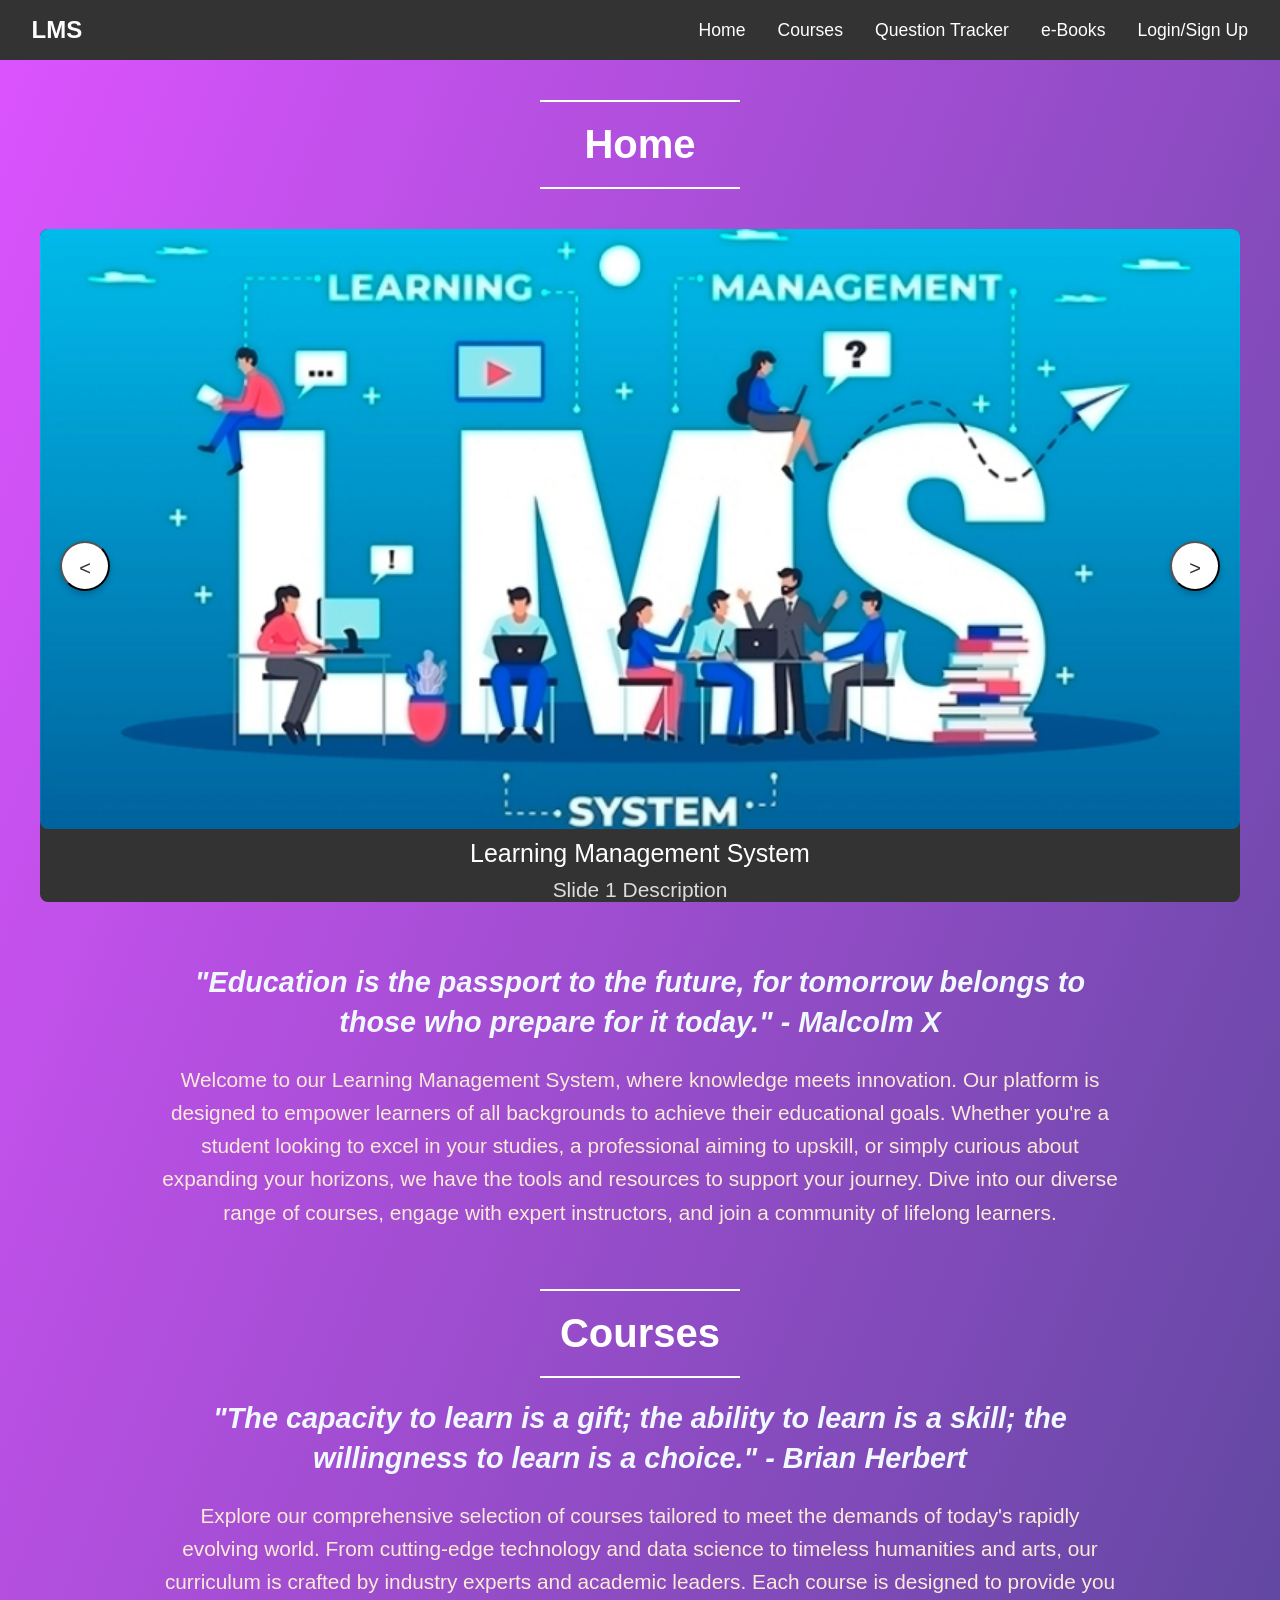
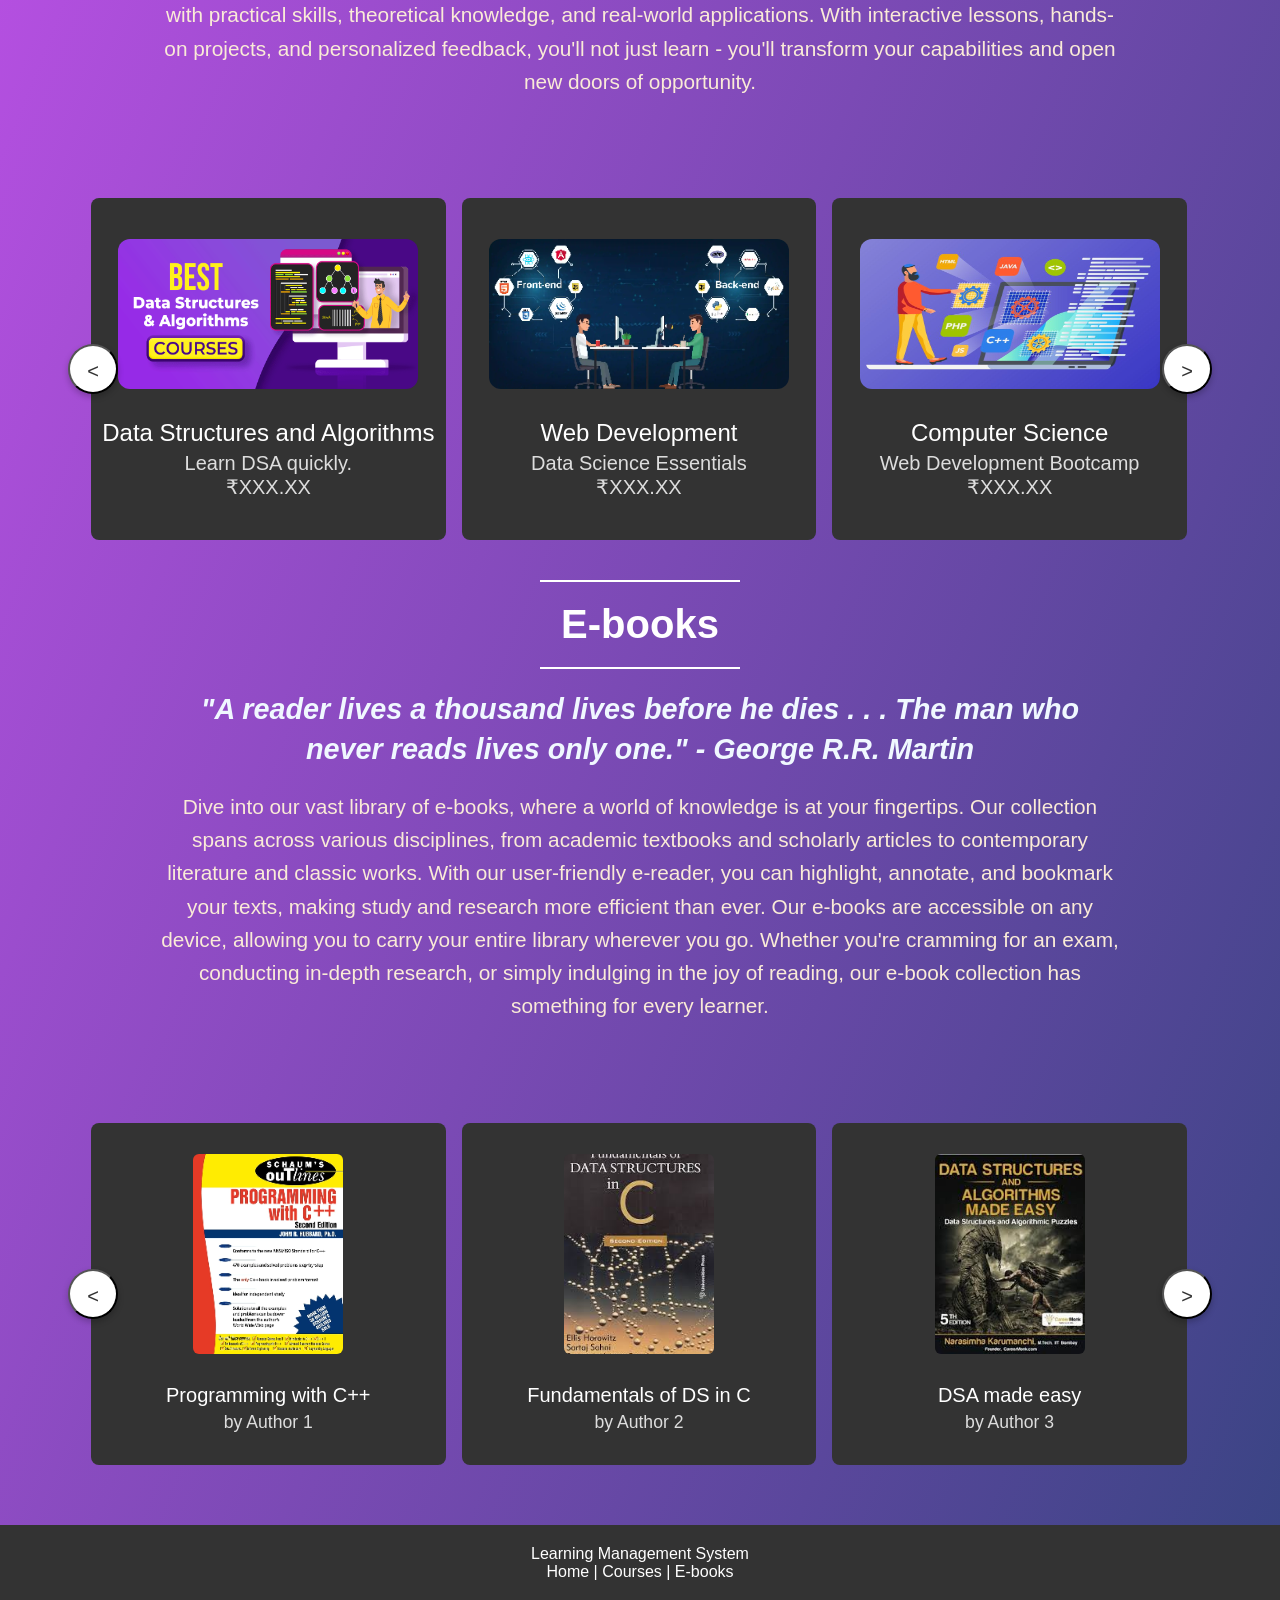
<file: index.html>
<!DOCTYPE html>
<html lang="en">
<head>
    <meta charset="UTF-8">
    <meta name="viewport" content="width=device-width, initial-scale=1.0">
    <title>Learning Management System</title>
    <link rel="stylesheet" href="./CSS/header.css" />
    <link rel="stylesheet" href="./CSS/style.css" />
    <link rel="stylesheet" href="./CSS/footer.css" />
</head>
<body>
    <script src="./JS/header.js" async></script>
    <script src="./JS/script.js" defer></script>

    <!-- Navbar -->
     <nav class="navbar">
        <div class="logo">
            <h2>LMS</h2>
        </div>
        <ul class="nav-links" id="nav-links">
            <li><a href="#home-heading">Home</a></li>
            <li><a href="#courses-heading">Courses</a></li>
            <li><a id="tracker-link" >Question Tracker</a></li>
            <li><a href="#ebooks-heading">e-Books</a></li>
            <li><a id="login-link">Login/Sign up</a></li>
        </ul>

        <!-- Navbar Icon for mobile view -->
        <div class="navbar-icon" id="navbar-icon">
            <span class="bar"></span>
            <span class="bar"></span>
            <span class="bar"></span>
        </div>
     </nav>
    
     <!-- Home Carousel Section -->
      <hr id="home-heading">
      <h2 id="section-heading" class="section-heading">Home</h2>
      <hr>

      <main id="home" class="wrapper first-carousel">
        <button id="left" class="left">&lt;</button>
        <ul class="carousel">
            <li class="card">
                <div class="img"><img src="./images/home-1.jpg" draggable="false"></div>
                <h2>Learning Management System</h2>
                <p>Slide 1 Description</p>
            </li>
            <li class="card">
                <div class="img"><img src="./images/home-2.png" draggable="false"></div>
                <h2>Courses</h2>
                <p>Slide 2 Description</p>
            </li>
            <li class="card">
                <div class="img"><img src="./images/home-3.png" draggable="false"></div>
                <h2>e-Books</h2>
                <p>Slide 3 Description</p>
            </li>
        </ul>
        <button id="right" class="right">&gt;</button>
    </main>
    <div class="section-content">
        <h3>"Education is the passport to the future, for tomorrow belongs to those who prepare for it today." -
            Malcolm
            X</h3>
        <p>Welcome to our Learning Management System, where knowledge meets innovation. Our platform is designed to
            empower learners of all backgrounds to achieve their educational goals. Whether you're a student looking
            to
            excel in your studies, a professional aiming to upskill, or simply curious about expanding your
            horizons, we
            have the tools and resources to support your journey. Dive into our diverse range of courses, engage
            with
            expert instructors, and join a community of lifelong learners.</p>
    </div>

    <!-- Courses Carousel Section -->
    <hr id="courses-heading">
    <h2 id="section-heading" class="section-heading">Courses</h2>
    <hr>
    <div class="section-content">
        <h3>"The capacity to learn is a gift; the ability to learn is a skill; the willingness to learn is a choice." -
            Brian Herbert</h3>
        <p>Explore our comprehensive selection of courses tailored to meet the demands of today's rapidly evolving
            world.
            From cutting-edge technology and data science to timeless humanities and arts, our curriculum is crafted by
            industry experts and academic leaders. Each course is designed to provide you with practical skills,
            theoretical
            knowledge, and real-world applications. With interactive lessons, hands-on projects, and personalized
            feedback,
            you'll not just learn - you'll transform your capabilities and open new doors of opportunity.</p>
    </div>
    <section id="courses" class="wrapper second-carousel">
        <button id="left">&lt;</button>
        <ul class="carousel">
            <li class="card">
                <div class="img"><img src="./images/course-1.png" draggable="false"></div>
                <h3>Data Structures and Algorithms</h3>
                <p>Learn DSA quickly.</p>
                <p class="price">₹XXX.XX</p>
            </li>
            <li class="card">
                <div class="img"><img src="./images/course-2.png" draggable="false"></div>
                <h3>Web Development</h3>
                <p>Data Science Essentials</p>
                <p class="price">₹XXX.XX</p>
            </li>
            <li class="card">
                <div class="img"><img src="./images/course-3.png" draggable="false"></div>
                <h3>Computer Science</h3>
                <p>Web Development Bootcamp</p>
                <p class="price">₹XXX.XX</p>
            </li>
            <li class="card">
                <div class="img"><img src="./images/course-4.png" draggable="false"></div>
                <h3>Database Management System</h3>
                <p>Introduction to Programming</p>
                <p class="price">₹XXX.XX</p>
            </li>
            <li class="card">
                <div class="img"><img src="./images/course-5.png" draggable="false"></div>
                <h3>Operating System</h3>
                <p>Data Science Essentials</p>
                <p class="price">₹XXX.XX</p>
            </li>
            <li class="card">
                <div class="img"><img src="./images/course-6.png" draggable="false"></div>
                <h3>Computer Networks</h3>
                <p>Web Development Bootcamp</p>
                <p class="price">₹XXX.XX</p>
            </li>
        </ul>
        <button id="right">&gt;</button>
    </section>

    <!-- E-books Carousel Section -->
    <hr id="ebooks-heading">
    <h2 id="section-heading" class="section-heading">E-books</h2>
    <hr>
    <div class="section-content">
        <h3>"A reader lives a thousand lives before he dies . . . The man who never reads lives only one." - George R.R.
            Martin</h3>
        <p>Dive into our vast library of e-books, where a world of knowledge is at your fingertips. Our collection spans
            across various disciplines, from academic textbooks and scholarly articles to contemporary literature and
            classic works. With our user-friendly e-reader, you can highlight, annotate, and bookmark your texts, making
            study and research more efficient than ever. Our e-books are accessible on any device, allowing you to carry
            your entire library wherever you go. Whether you're cramming for an exam, conducting in-depth research, or
            simply indulging in the joy of reading, our e-book collection has something for every learner.</p>
    </div>
    <section id="ebooks" class="wrapper third-carousel">
        <button id="left">&lt;</button>
        <ul class="carousel">
            <li class="card">
                <div class="img"><img src="./images/book-1.png" draggable="false"></div>
                <h3>Programming with C++</h3>
                <p>by Author 1</p>
            </li>
            <li class="card">
                <div class="img"><img src="./images/book-2.jpg" draggable="false"></div>
                <h3>Fundamentals of DS in C</h3>
                <p>by Author 2</p>
            </li>
            <li class="card">
                <div class="img"><img src="./images/book-3.jpg" draggable="false"></div>
                <h3>DSA made easy</h3>
                <p>by Author 3</p>
            </li>
            <li class="card">
                <div class="img"><img src="./images/book-4.jpg" draggable="false"></div>
                <h3>OS Concepts</h3>
                <p>by Author 1</p>
            </li>
            <li class="card">
                <div class="img"><img src="./images/book-5.jpg" draggable="false"></div>
                <h3>Fundamentals of DBMS</h3>
                <p>by Author 2</p>
            </li>
            <li class="card">
                <div class="img"><img src="./images/book-6.jpg" draggable="false"></div>
                <h3>Computer Networking</h3>
                <p>by Author 3</p>
            </li>
        </ul>
        <button id="right">&gt;</button>
    </section>

    <!-- Footer -->
    <footer>
        <p>Learning Management System</p>
        <a href="#home-heading">Home</a> |
        <a href="#courses-heading">Courses</a> |
        <a href="#ebooks-heading">E-books</a>
    </footer>

</body>
</html>
</file>
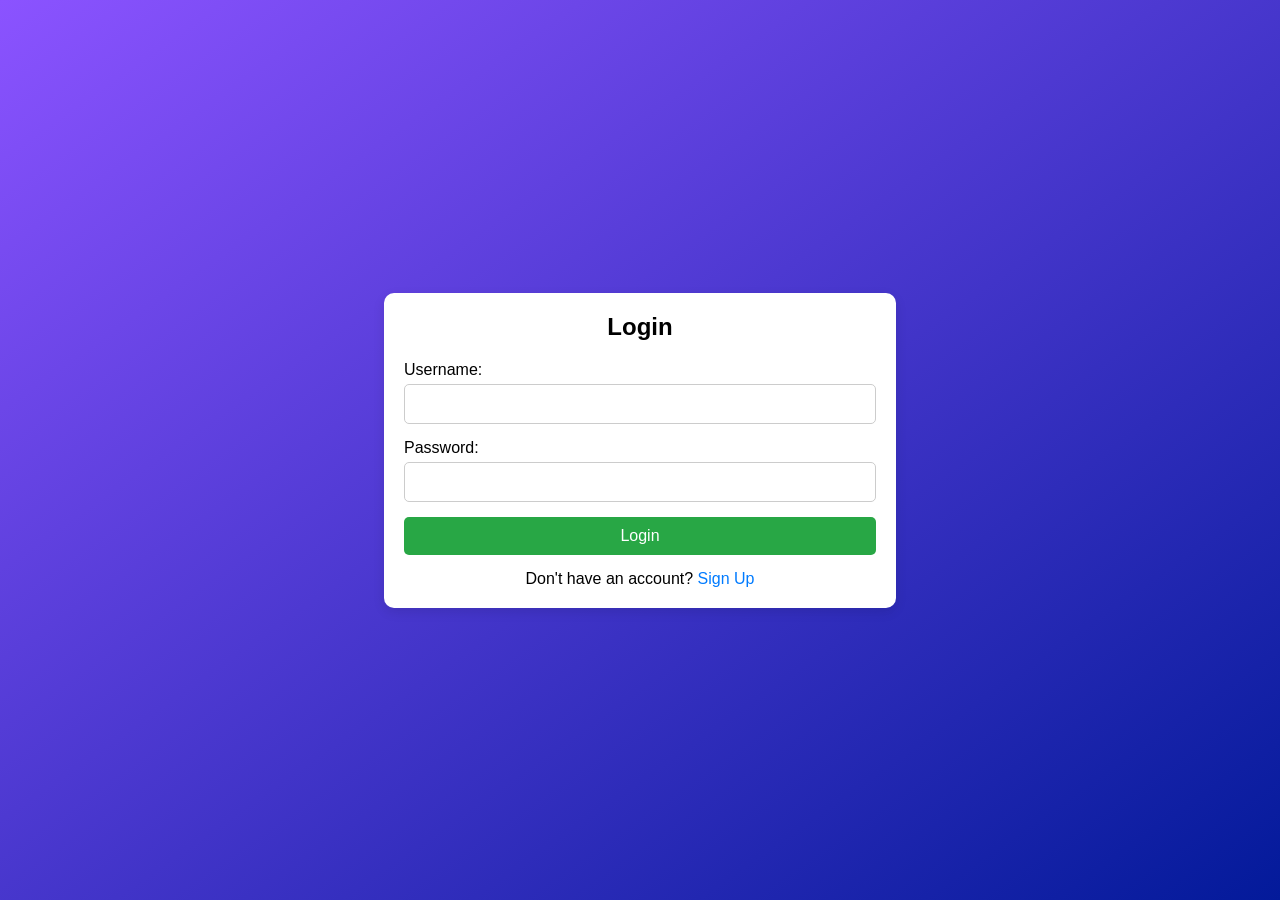
<file: HTML/login.html>
<!DOCTYPE html>
<html lang="en">
<head>
    <meta charset="UTF-8">
    <meta name="viewport" content="width=device-width, initial-scale=1.0">
    <title>Login / Sign Up</title>
    <link rel="stylesheet" href="../CSS/login.css" />
</head>
<body>
    <script src="../JS/login.js" async></script>

    <div class="container">
        <!-- Login Form -->
        <div id="login-form" class="form-box">
            <h2>Login</h2>
            <form id="login">
                <div class="input-group">
                    <label for="login-username">Username:</label>
                    <input type="text" id="login-username" required>
                </div>
                <div class="input-group">
                    <label for="login-password">Password:</label>
                    <input type="password" id="login-password" required>
                </div>
                <div class="input-group">
                    <button type="submit" class="btn">Login</button>
                </div>
                <p>Don't have an account? <a href="#" id="show-signup">Sign Up</a></p>
                <p id="login-error" class="error-message"></p>
            </form>
        </div>

        <!-- Sign Up Form -->
        <div id="signup-form" class="form-box" style="display:none;">
            <h2>Sign Up</h2>
            <form id="signup">
                <div class="input-group">
                    <label for="signup-username">Username:</label>
                    <input type="text" id="signup-username" required>
                </div>
                <div class="input-group">
                    <label for="signup-password">Password:</label>
                    <input type="password" id="signup-password" required>
                </div>
                <div class="input-group">
                    <label for="signup-confirm-password">Confirm Password:</label>
                    <input type="password" id="signup-confirm-password" required>
                </div>
                <div class="input-group">
                    <button type="submit" class="btn">Sign Up</button>
                </div>
                <p>Already have an account? <a href="#" id="show-login">Login</a></p>
                <p id="signup-error" class="error-message"></p>
            </form>
        </div>
    </div> 
</body>
</html>
</file>
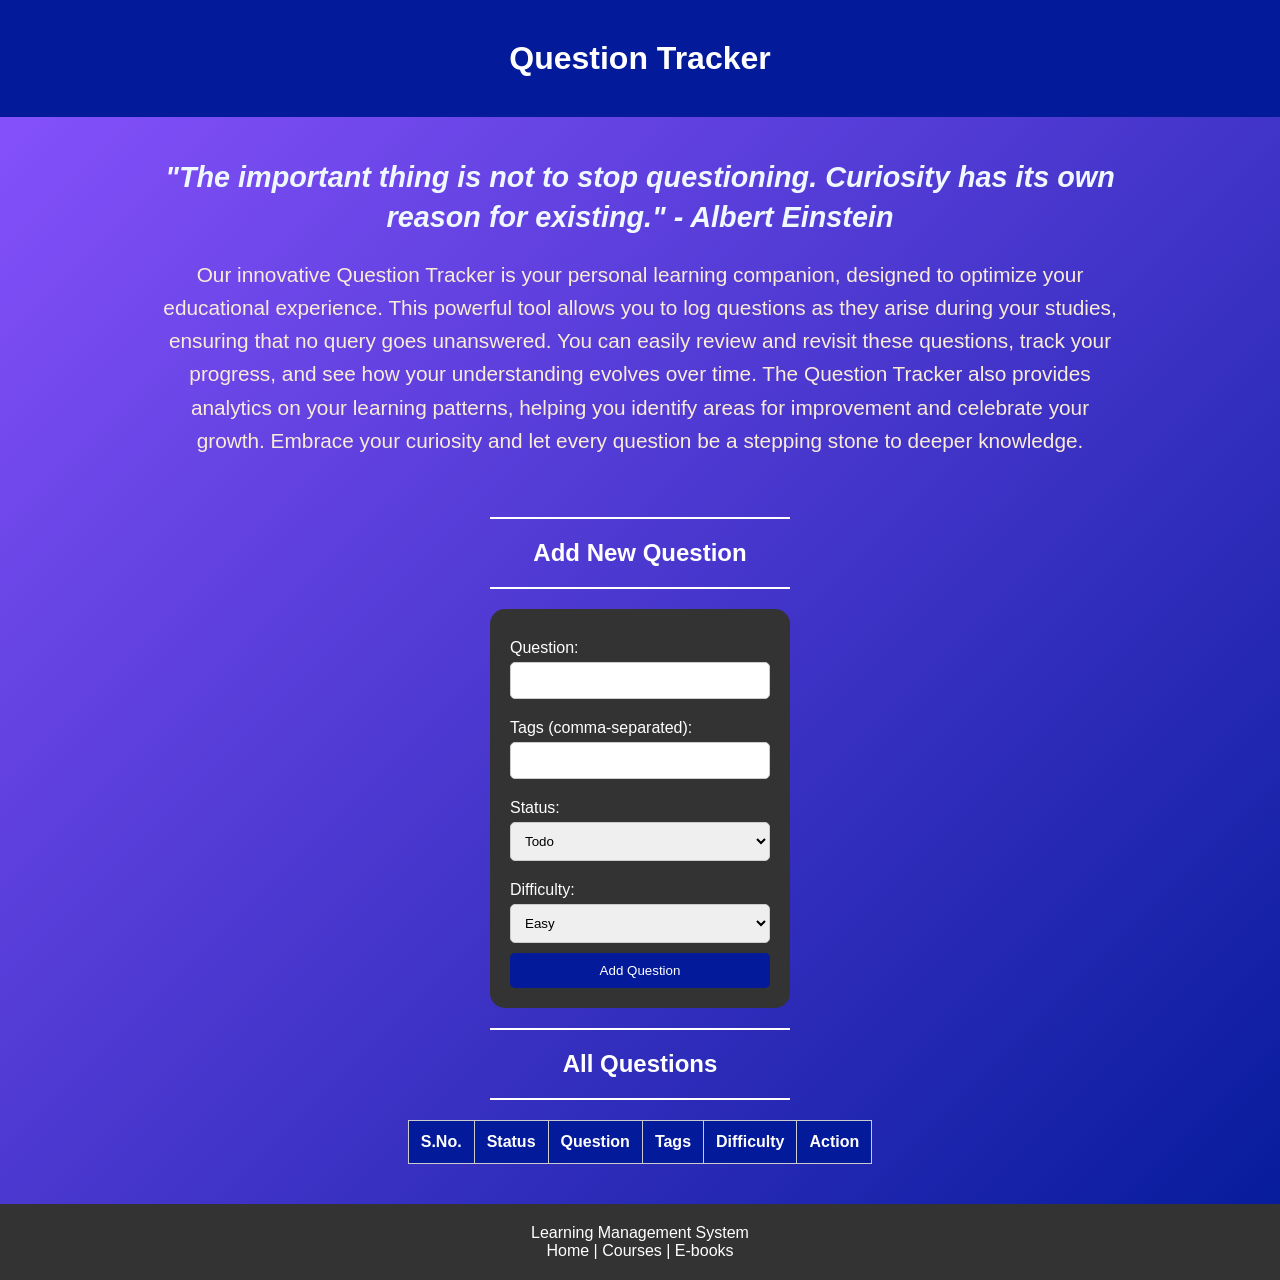
<file: HTML/questionTracker.html>
<!DOCTYPE html>
<html lang="en">
<head>
    <meta charset="UTF-8">
    <meta name="viewport" content="width=device-width, initial-scale=1.0, minimum-scale=0.1, maximum-scale=10.0, user-scalable=1"/>
    <title>Question Tracker</title>
    <link rel="stylesheet" href="../CSS/questionTracker.css">
    <link rel="stylesheet" href="../CSS/footer.css">
</head>
<body>
    <script src="../JS/questionTracker.js" defer></script> 
    <header>
        <h1>Question Tracker</h1>
    </header>

    <div class="section-content">
        <h3>"The important thing is not to stop questioning. Curiosity has its own reason for existing." - Albert
            Einstein
        </h3>
        <p>Our innovative Question Tracker is your personal learning companion, designed to optimize your educational
            experience. This powerful tool allows you to log questions as they arise during your studies, ensuring that
            no
            query goes unanswered. You can easily review and revisit these questions, track your progress, and see how
            your
            understanding evolves over time. The Question Tracker also provides analytics on your learning patterns,
            helping
            you identify areas for improvement and celebrate your growth. Embrace your curiosity and let every question
            be a
            stepping stone to deeper knowledge.</p>
    </div>

    <section id="question-form-section">
        <hr>
        <h2 id="form-heading">Add New Question</h2>
        <hr>
        <form id="question-form">
            <label for="question-text">Question:</label>
            <input type="text" id="question-text" required>

            <label for="question-tags">Tags (comma-separated):</label>
            <input type="text" id="question-tags" required>

            <label for="question-status">Status:</label>
            <select id="question-status">
                <option value="Todo">Todo</option>
                <option value="Solved">Solved</option>
                <option value="Attempted">Attempted</option>
            </select>

            <label for="question-difficulty">Difficulty:</label>
            <select id="question-difficulty">
                <option value="Easy">Easy</option>
                <option value="Medium">Medium</option>
                <option value="Hard">Hard</option>
            </select>

            <button type="submit" id="submit-button">Add Question</button>
        </form>
    </section>

    <section id="question-list-section">
        <hr>
        <h2>All Questions</h2>
        <hr>
        <table id="question-table">
            <thead>
                <tr>
                    <th>S.No.</th>
                    <th>Status</th>
                    <th>Question</th>
                    <th>Tags</th>
                    <th>Difficulty</th>
                    <th>Action</th>
                </tr>
            </thead>
            <tbody id="question-list">
            </tbody>
        </table>
    </section>

    <footer>
        <p>Learning Management System</p>
        <a id="home">Home</a> |
        <a id="home">Courses</a> |
        <a id="home">E-books</a>
    </footer>
    
</body>
</html>
</file>
<file: CSS/header.css>
* {
    margin: 0;
    padding: 0;
    box-sizing: border-box;
}

html {
    scroll-behavior: smooth;
}

body {
    font-family: Arial, sans-serif;
}

.navbar {
    width: 100%;
    position: sticky;
    margin-bottom: 40px;
    top: 0px;
    left: 0px;
    z-index: 2;
    transition: position 0.3s ease-in-out;
    display: flex;
    justify-content: space-between;
    align-items: center;
    padding: 1rem 2rem;
    background-color: #333;
    color: white;
    /* position: relative; */
}

.logo h2 {
    color: white;

}

.nav-links {
    display: flex;
    list-style: none;
    z-index: 2;
}

.nav-links li {
    margin-left: 2rem;
}

.nav-links a {
    color: white;
    text-decoration: none;
    font-size: 1.1rem;
    cursor: pointer;
}

.nav-links a:hover {
    color: #ddd;
}

/* Taskbar Icon Styling */
.navbar-icon {
    display: none;
    cursor: pointer;
    flex-direction: column;
    justify-content: space-between;
    width: 30px;
    height: 21px;
}

.navbar-icon .bar {
    height: 3px;
    width: 100%;
    background-color: white;
    border-radius: 5px;
}

@media screen and (max-width: 768px) {
    .nav-links {
        position: absolute;
        top: 60px;
        right: 0;
        height: auto;
        width: auto;
        background-color: #333;
        flex-direction: column;
        align-items: flex-start;
        justify-content: space-between;
        display: none;
        padding: 5%;
        box-shadow: 2px 0 5px rgba(0, 0, 0, 0.3);
        border-radius: 5%;
    }

    .nav-links.active {
        display: flex;
    }

    .nav-links li {
        margin-bottom: 1rem;
    }

    .navbar-icon {
        display: flex;
    }
}
</file>
<file: CSS/style.css>
* {
    margin: 0;
    padding: 0;
    box-sizing: border-box;
    font-family: Arial, sans-serif;
}

body {
    display: flex;
    flex-direction: column;
    align-items: center;
    justify-content: center;
    min-height: 100vh;
    background: linear-gradient(to left top, #394483, #dd53ff);
}

h2.section-heading {
    text-align: center;
    font-size: 2.5rem;
    margin: 20px 0;
    color: white;
}

hr {
    border: none;
    height: 2px;
    background: white;
    width: 200px;
    margin: 0 auto 0 auto;
}

.section-content {
    max-width: 1000px;
    margin: 0 auto 40px;
    padding: 20px;
    text-align: center;
}

.section-content h3 {
    font-size: 1.8rem;
    margin-bottom: 20px;
    font-style: italic;
    line-height: 1.4;
    color: aliceblue;
}

.section-content p {
    font-size: 1.3rem;
    color: antiquewhite;
    line-height: 1.6;
}

.wrapper {
    max-width: 1100px;
    width: 100%;
    position: relative;
    margin: 40px 0;
}

.first-carousel .card {
    max-width: 100%;
    height: 100%;
}

.wrapper.first-carousel {
    max-width: 100%;
}

.wrapper button {
    height: 50px;
    width: 50px;
    background: #fff;
    color: #333;
    text-align: center;
    line-height: 50px;
    border-radius: 50%;
    cursor: pointer;
    position: absolute;
    top: 50%;
    font-size: 1.25rem;
    transform: translateY(-50%);
    box-shadow: 0 3px 6px rgba(0, 0, 0, 0.23);
}

.wrapper button:first-child {
    left: -22px;
}

.wrapper button:last-child {
    right: -22px;
}

.wrapper.first-carousel button:first-child {
    left: 20px;
}

.wrapper.first-carousel button:last-child {
    right: 20px;
}

.carousel {
    display: grid;
    grid-auto-flow: column;
    grid-auto-columns: calc((100% / 3) - 12px);
    gap: 16px;
    overflow-x: auto;
    scroll-snap-type: x mandatory;
    scroll-behavior: smooth;
    scrollbar-width: none;
}

.first-carousel .carousel {
    grid-auto-columns: 100%;
}

.carousel::-webkit-scrollbar {
    display: none;
}

.carousel :where(.card, .img) {
    display: flex;
    align-items: center;
    justify-content: center;
}

.carousel.no-transition {
    scroll-behavior: auto;
}

.carousel.dragging {
    scroll-snap-type: none;
    scroll-behavior: auto;
}

.carousel.dragging .card {
    cursor: grab;
    user-select: none;
}

.carousel .card {
    scroll-snap-align: start;
    height: 342px;
    list-style: none;
    background: #333;
    border-radius: 8px;
    display: flex;
    cursor: pointer;
    align-items: center;
    justify-content: center;
    flex-direction: column;
    color: white;
}

/* First Carousel (Home) */
.wrapper.first-carousel {
    height: 50%;
    width: 100%;
    max-width: 1200px;
}

.first-carousel .card {
    height: 100%;
    width: 100%;
}

.first-carousel .card .img {
    width: 100%;
    height: 100%;
    border-radius: 8px;
}

.first-carousel .card .img img {
    width: 100%;
    height: 100%;
    object-fit: cover;
    border-radius: 8px;
}

.first-carousel .card h2 {
    font-weight: 500;
    font-size: 1.56rem;
    margin: 10px 0;
}

.first-carousel .card p {
    color: #ddd;
    font-size: 1.31rem;
}

/* Second Carousel (Courses) */

.second-carousel .card .img {
    width: 300px;
    height: 150px;
    border-radius: 12px;
    margin-bottom: 15px;
    /* Added space between image and heading */
}

.second-carousel .card .img img {
    width: 100%;
    height: 100%;
    object-fit: cover;
    border-radius: 12px;
}

.second-carousel .card h3 {
    font-weight: 500;
    font-size: 1.5rem;
    margin: 15px 0 5px;
}

.second-carousel .card p {
    color: #ddd;
    font-size: 1.25rem;
}

/* Third Carousel (E-books) */
.third-carousel .card .img {
    width: 150px;
    height: 200px;
    border-radius: 6px;
    margin-bottom: 15px;
    /* Added space between image and heading */
}

.third-carousel .card .img img {
    width: 100%;
    height: 100%;
    object-fit: cover;
    border-radius: 6px;
}

.third-carousel .card h3 {
    font-weight: 500;
    font-size: 1.25rem;
    margin: 15px 0 5px;
}

.third-carousel .card p {
    color: #ddd;
    font-size: 1.1rem;
}



@media screen and (max-width: 1200px) {
    .wrapper {
        width: 90%;
    }

    .first-carousel .card {
        max-width: 100%;
    }

    .wrapper.first-carousel {
        width: 100%;
    }
}

@media screen and (max-width: 1161px) {
    .wrapper {
        width: 90%;
    }

    .wrapper .carousel {
        grid-auto-columns: calc((100% / 2) - 12px);
    }

    .first-carousel .carousel {
        grid-auto-columns: 100%;
    }

    .wrapper.first-carousel {
        width: 100%;
    }
}

@media screen and (max-width: 765px) {
    .wrapper {
        width: 90%;
    }

    .wrapper .carousel {
        grid-auto-columns: 100%;
    }

    .wrapper.first-carousel {
        width: 100%;
    }

    .section-content h3 {
        font-size: 1.5rem;
    }

    .section-content p {
        font-size: 1rem;
    }
}


@media screen and (max-width: 480px) {
    .section-content h3 {
        font-size: 1.3rem;
    }

    .section-content p {
        font-size: 0.9rem;
    }
}
</file>
<file: CSS/footer.css>
footer {
    margin-top: 20px;
    width: 100%;
    background-color: #333;
    color: white;
    padding: 20px 10%;
    text-align: center;
}

footer a {
    color: white;
    text-decoration: none;
}

footer a:hover {
    text-decoration: underline;
}
</file>
<file: CSS/login.css>
* {
    margin: 0;
    padding: 0;
    box-sizing: border-box;
}

body {
    font-family: Arial, sans-serif;
    /* background-color: #f4f4f4; */
    background: linear-gradient(to left top, #031A9A, #8B53FF);
    display: flex;
    justify-content: center;
    align-items: center;
    height: 100vh;
}

.container {
    background-color: white;
    padding: 20px;
    width: 40%;
    box-shadow: 0px 4px 12px rgba(0, 0, 0, 0.1);
    border-radius: 10px;
}

.form-box h2 {
    text-align: center;
    margin-bottom: 20px;
}

.input-group {
    margin-bottom: 15px;
}

.input-group label {
    display: block;
    margin-bottom: 5px;
}


.input-group input {
    width: 100%;
    padding: 10px;
    border: 1px solid #ccc;
    border-radius: 5px;
    font-size: 16px;
}

.input-group button {
    width: 100%;
}

.btn {
    width: 100%;
    padding: 10px;
    background-color: #28a745;
    border: none;
    color: white;
    font-size: 16px;
    border-radius: 5px;
    cursor: pointer;
}

.btn:hover {
    background-color: #218838;
}

p {
    text-align: center;
}

a {
    color: #007bff;
    text-decoration: none;
}

a:hover {
    text-decoration: underline;
}

.error-message {
    color: red;
    font-size: 14px;
    text-align: center;
    display: none;
}

@media (max-width: 768px) {
    .container {
        width: 100%;
        margin: 20px;
    }
}
</file>
<file: CSS/questionTracker.css>
* {
    margin: 0;
    padding: 0;
    box-sizing: border-box;
    font-family: Arial, sans-serif;
}

body {
    display: flex;
    flex-direction: column;
    align-items: center;
    background: linear-gradient(to left top, #031A9A, #8B53FF);
    color: #333;
}

header {
    background-color: #031A9A;
    color: white;
    padding: 20px;
    width: 100%;
    text-align: center;
    margin-bottom: 20px;
}

h1,
h2 {
    text-align: center;
    padding: 20px;
    color: #fff;
}

hr {
    border: none;
    height: 2px;
    background: white;
    width: 300px;
    margin: 0 auto 0 auto;
}

form {
    display: flex;
    flex-direction: column;
    background-color: #333;
    padding: 20px;
    border-radius: 15px;
    margin: 20px 0;
}

form label {
    color: #fff;
    margin: 10px 0 5px;
}

form input,
form select {
    padding: 10px;
    margin-bottom: 10px;
    width: 100%;
    border-radius: 5px;
    border: 1px solid #ccc;
}

button {
    padding: 10px;
    background-color: #031A9A;
    color: white;
    border: none;
    border-radius: 5px;
    cursor: pointer;
}

button:hover {
    background-color: #8B53FF;
}

.section-content {
    max-width: 1000px;
    margin: 0 auto 40px;
    padding: 20px;
    text-align: center;
}

.section-content h3 {
    font-size: 1.8rem;
    margin-bottom: 20px;
    font-style: italic;
    line-height: 1.4;
    color: aliceblue;
}

.section-content p {
    font-size: 1.3rem;
    color: antiquewhite;
    line-height: 1.6;
}

#question-table {
    margin: 20px 0;
    width: 100%;
    border-collapse: collapse;
    border-radius: 2%;
}

#question-table th,
#question-table td {
    padding: 12px;
    border: 1px solid #ccc;
    text-align: center;
}

#question-table th {
    background-color: #031A9A;
    color: white;
}

#question-table td {
    background-color: #333;
    color: #fff;
}

.action-buttons button {
    padding: 5px 10px;
    margin: 5px;
    background-color: #8B53FF;
    color: white;
    border: none;
    border-radius: 3px;
    cursor: pointer;
}

.action-buttons button:hover {
    background-color: #5B3CBF;
}


@media (max-width: 900px) {

    form,
    #question-table {
        width: 100%;
    }

    #question-table th,
    #question-table td {
        padding: 8px;
    }
}

/* For mobile devices */
@media (max-width: 600px) {
    form {
        width: 90%;
    }

    form input,
    form select,
    button {
        font-size: 0.9rem;
    }

    #question-table-wrapper {
        width: 100%;
        overflow-x: auto;
    }

    #question-table {
        font-size: 0.9rem;
    }

    #question-table th,
    #question-table td {
        padding: 5px;
    }

    .action-buttons button {
        padding: 5px;
        margin: 2px;
        font-size: 0.85rem;
    }
}
</file>
